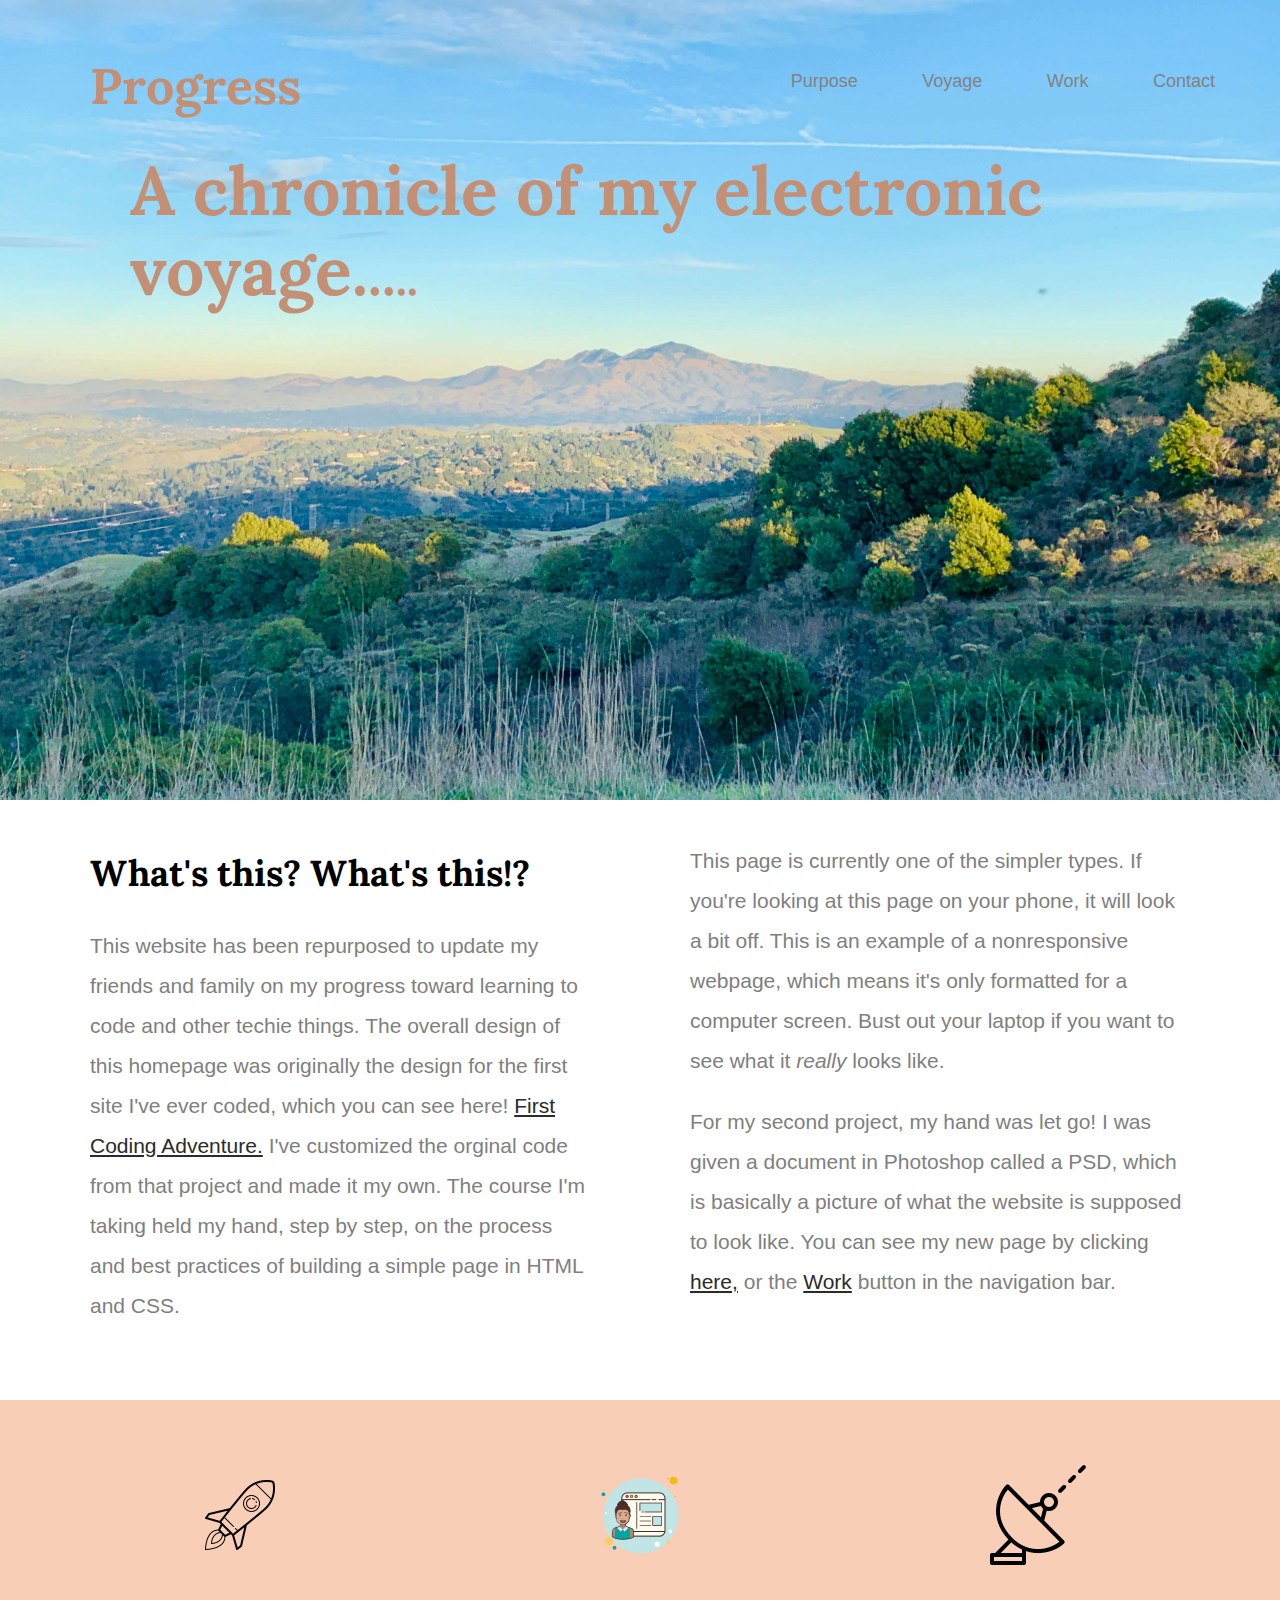
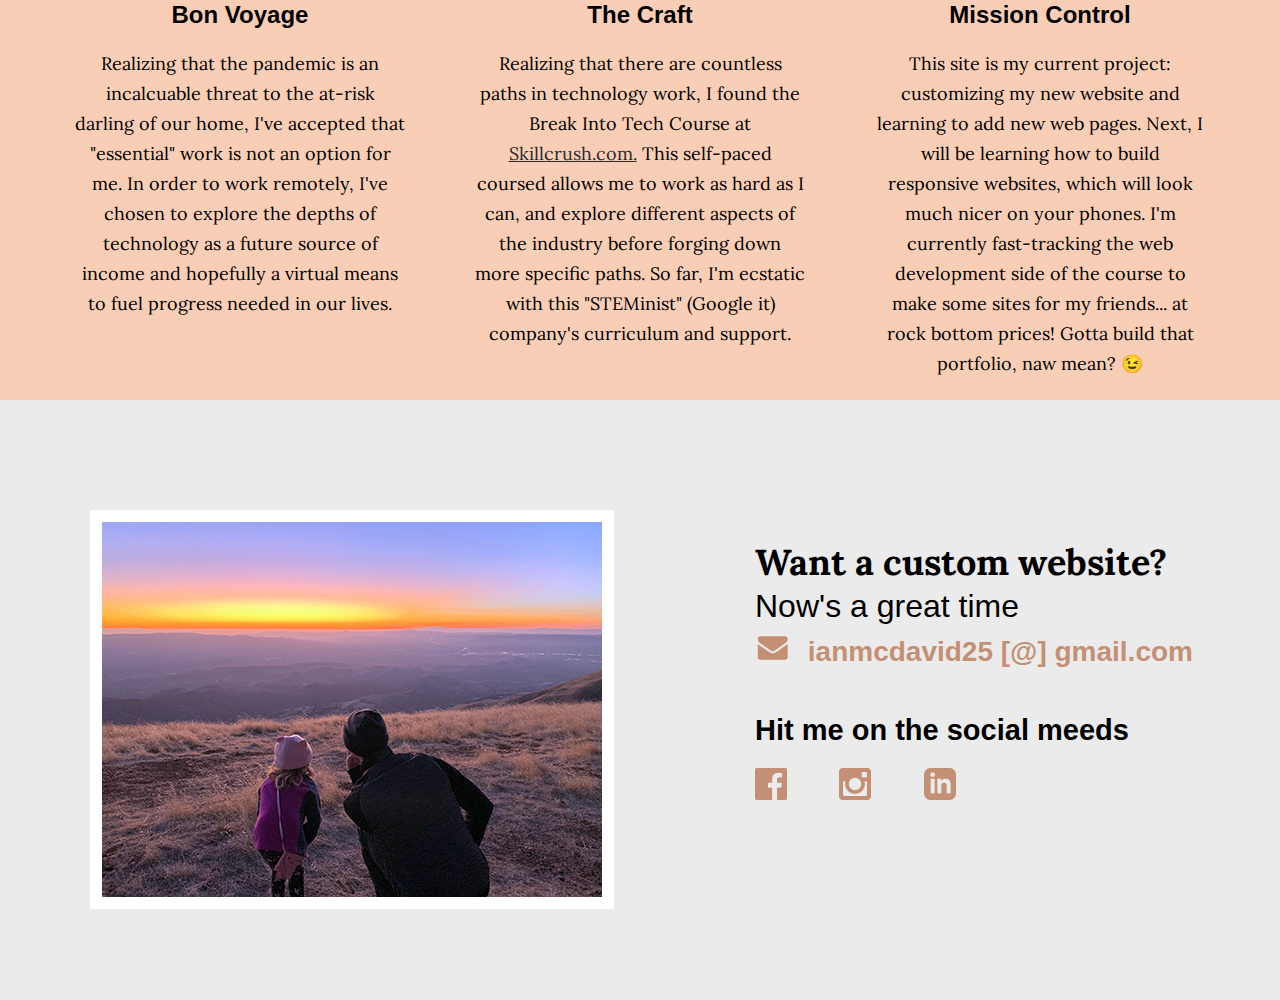
<file: index.html>
<!doctype html>
<html lang="en">
    <head>
        <meta charset="utf-8">
        <title>Progress | Home</title>
        <link rel="stylesheet" href="css/normalize.css">
        <link rel="stylesheet" href="css/main.css">
        <link href='https://fonts.googleapis.com/css?family=Source+Sans+Pro:400,700' rel='stylesheet' type='text/css'>
        <link href="https://fonts.googleapis.com/css2?family=Lora:wght@400;700" rel="stylesheet" type=text/css>
    </head>
    <body>
        <header>
            <div class="full-width">
                <div class="half-width">
                    <h1>Progress</h1>
                </div>
                <div class="half-width">
                    <nav>
                        <ul id="nav">
                            <li><a href="#about">Purpose</a></li>
                            <li><a href="#work">Voyage</a></li>
                            <li><a href="rogue/rogue.html">Work</a></li>
                            <li><a href="#contact">Contact</a></li>
                        </ul>
                    </nav>
                </div>
                <h2>A chronicle of my electronic voyage.<span>..<small>..</small></span></h2>
            </div>
        </header>
        
        <main>
            <section id="about">
                <div class="full-width">
                    <div class="half-width">
                    <h2>What's this&quest;  What's this&excl;&quest;</h2>
                    
                    <p>This website has been repurposed to update my friends and family on my progress toward learning to code and other techie things.  The overall design of this homepage was originally the design for the first site I've ever coded, which you can see here&excl; <a href ="jubilee/jubilee.html">First Coding Adventure.</a> I've customized the orginal code from that project and made it my own.  The course I'm taking held my hand, step by step, on the process and best practices of building a simple page in HTML and CSS.</p>
                    </div>
                    <div class="half-width">
                        <p>This page is currently one of the simpler types. If you're looking at this page on your phone, it will look a bit off.  This is an example of a nonresponsive webpage, which means it's only formatted for a computer screen.  Bust out your laptop if you want to see what it <em>really</em> looks like.</p>
                        <p>For my second project, my hand was let go&excl;  I was given a document in Photoshop called a PSD, which is basically a picture of what the website is supposed to look like.  You can see my new page by clicking <a href="rogue/rogue.html">here,</a> or the <a href="#nav">Work</a> button in the navigation bar.</p>
                     
                    </div>
                </div>
            </section>
            
            <section id="work">
                <div class="full-width">
                    <div class="third-width">
                        <img src="img/icon-rocket.png" alt="Rocket icon" />
                        <h3>Bon Voyage</h3>
                        <p>Realizing that the pandemic is an incalcuable threat to the at&dash;risk darling of our home, I've accepted that &quot;essential&quot; work is not an option for me.  In order to work remotely, I've chosen to explore the depths of technology as a future source of income and hopefully a virtual means to fuel progress needed in our lives. </p>
                    </div>
                    <div class="third-width">
                        <img src="img/icon-course.png" alt="teaching icon" />
                        <h3>The Craft</h3>
                        <p>Realizing that there are countless paths in technology work, I found the Break Into Tech Course at <a href= "https://skillcrush.com">Skillcrush.com.</a>  This self-paced coursed allows me to work as hard as I can, and explore different aspects of the industry before forging down more specific paths.  So far, I'm ecstatic with this &quot;STEMinist&quot; &lpar;Google it&rpar; company's curriculum and support.</p>
                    </div>
                    <div class="third-width">
                        <img src="img/icon-dish.png" alt="dish icon" />
                        <h3>Mission Control</h3>
                        <p>This site is my current project:  customizing my new website and learning to add new web pages.  Next, I will be learning how to build responsive websites, which will look much nicer on your phones.  I'm currently fast&dash;tracking the web development side of the course to make some sites for my friends... at rock bottom prices!  Gotta build that portfolio, naw mean&quest; &#128521;</p>
                    </div>
                </div>
            </section>
            
            <footer id="contact">
                <div class="full-width">
                    <div class="half-width">
                        <img src="img/nova.jpg" alt="Nova and Ian" id="img-nova"/>
                    </div>
                    <div class="half-width">
                        <h2>Want a custom website?</h2>
                        <h3 id= "email-header">Now's a great time</h3>
                        <a href="mailto:ianmcdavid25@gmail.com"><img src="img/icon-envelope.png" alt="Email" id="envelope"/> ianmcdavid25 [@] gmail.com</a>
                        <h3 id= "socialmedia-header">Hit me on the social meeds</h3>
                        <ul>
                            <li><a href="https://www.facebook.com/imcdavid"><img src="img/icon-facebook-p.png" alt="Facebook"/></a></li>
                            <li><a href="https://www.instagram.com/ian.mcdavid/"><img src="img/icon-insta-p.png" alt="Instagram"/></a></li>
                            <li><a href="https://www.linkedin.com/in/ian-mcdavid-21342791"><img src="img/icon-linkedin-p.png" alt="LinkedIn"/></a></li>
                        </ul>
                    </div>
                </div>
            </footer>
        </main>
    </body>
</html>
</file>
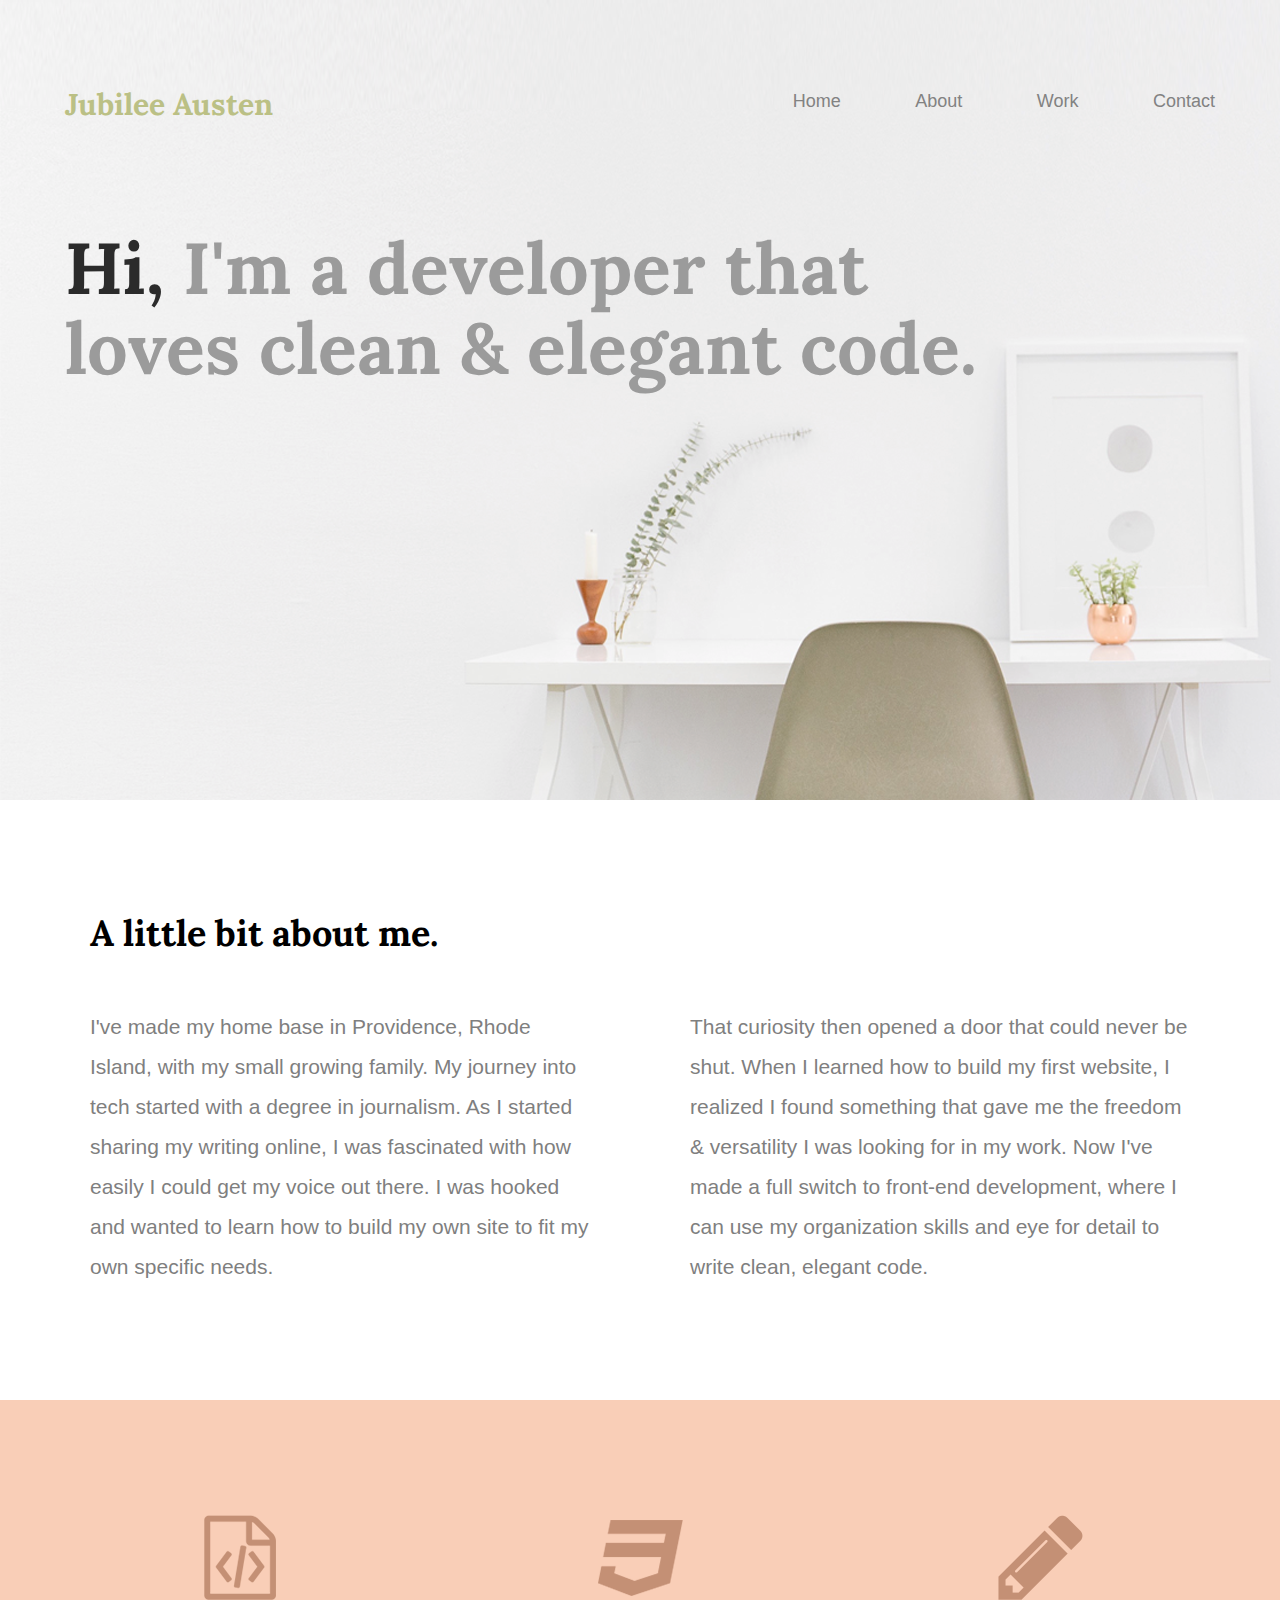
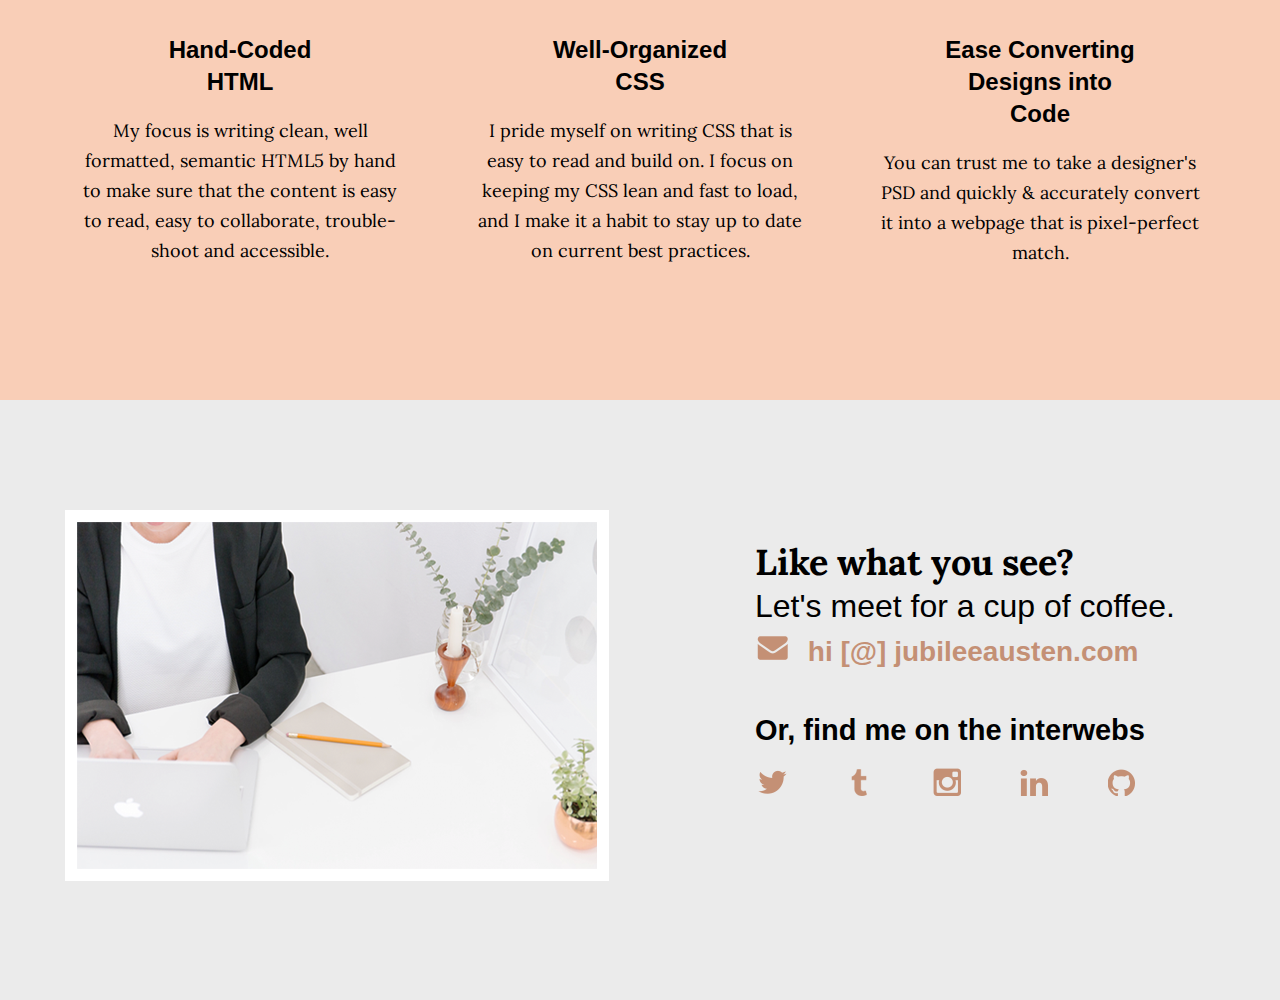
<file: jubilee/jubilee.html>
<!doctype html>
<html lang="en">
    <head>
        <meta charset="utf-8">
        <title>Jubilee Austen | Portfolio</title>
        <link rel="stylesheet" href="../css/normalize.css">
        <link rel="stylesheet" href="../css/jubilee.css">
        <link href='https://fonts.googleapis.com/css?family=Source+Sans+Pro:400,700' rel='stylesheet' type='text/css'>
        <link href="https://fonts.googleapis.com/css2?family=Lora:wght@400;700" rel="stylesheet" type=text/css>
    </head>
    <body>
        <header>
            <div class="full-width">
                <div class="half-width">
                    <h1>Jubilee Austen</h1>
                </div>
                <div class="half-width">
                    <nav>
                        <ul>
                            <li><a href="../index.html">Home</a></li>
                            <li><a href="#about">About</a></li>
                            <li><a href="#work">Work</a></li>
                            <li><a href="#contact">Contact</a></li>
                        </ul>
                    </nav>
                </div>
                <h2><span>Hi,</span> I'm a developer that loves clean &amp; elegant code.</h2>
            </div>
        </header>
        
        <main>
            <section id="about">
                <div class="full-width">
                    <h2>A little bit about me.</h2>
                    <div class="half-width">
                        <p>I've made my home base in Providence, Rhode Island, with my small growing family.  My journey into tech started with a degree in journalism.  As I started sharing my writing online, I was fascinated with how easily I could get my voice out there.  I was hooked and wanted to learn how to build my own site to fit my own specific needs.</p>
                    </div>
                    <div class="half-width">
                        <p>That curiosity then opened a door that could never be shut.  When I learned how to build my first website, I realized I found something that gave me the freedom &amp; versatility I was looking for in my work.  Now I've made a full switch to front-end development, where I can use my organization skills and eye for detail to write clean, elegant code.</p>
                    </div>
                </div>
            </section>
            
            <section id="work">
                <div class="full-width">
                    <div class="third-width">
                        <img src="../img/icon-html.png" alt="HTML icon" />
                        <h3>Hand-Coded HTML</h3>
                        <p>My focus is writing clean, well formatted, semantic HTML5 by hand to make sure that the content is easy to read, easy to collaborate, trouble-shoot and accessible.</p>
                    </div>
                    <div class="third-width">
                        <img src="../img/icon-css.png" alt="CSS icon" />
                        <h3>Well-Organized CSS</h3>
                        <p>I pride myself on writing CSS that is easy to read and build on.  I focus on keeping my CSS lean and fast to load, and I make it a habit to stay up to date on current best practices.</p>
                    </div>
                    <div class="third-width">
                        <img src="../img/pencil-icon.png" alt="pencil icon" />
                        <h3>Ease Converting Designs into Code</h3>
                        <p>You can trust me to take a designer's PSD and quickly &amp; accurately convert it into a webpage that is pixel-perfect match.</p>
                    </div>
                </div>
            </section>
            
            <footer id="contact">
                <div class="full-width">
                    <div class="half-width">
                        <img src="../img/contact.png" alt="contact" id="contact-img"/>
                    </div>
                    <div class="half-width">
                        <h2>Like what you see?</h2>
                        <h3 id= "email-header">Let's meet for a cup of coffee.</h3>
                        <a href="mailto:hi@jubileeausten.com"><img src="../img/icon-envelope.png" alt="Email" id="envelope"/> hi [@] jubileeausten.com</a>
                        <h3 id= "socialmedia-header"> Or, find me on the interwebs</h3>
                        <ul>
                            <li><a href="https://www.nonexistenttwitteraccount.com"><img src="../img/icon-twitter.png" alt="Twitter"/></a></li>
                            <li><a href="https://www.nonexistenttumblraccount.com"><img src="../img/icon-tumblr.png" alt="Tumblr"/></a></li>
                            <li><a href="https://www.instagram.com/ian.mcdavid/"><img src="../img/icon-instagram.png" alt="Instagram"/></a></li>
                            <li><a href="https://www.linkedin.com/in/ian-mcdavid-21342791"><img src="../img/icon-linkedin.png" alt="LinkedIn"/></a></li>
                            <li><a href="https://www.nonexistentgithubaccount.com"><img src="../img/icon-github.png" alt="Github"/></a></li>
                        </ul>
                    </div>
                </div>
            </footer>
        </main>
    </body>
</html>
</file>
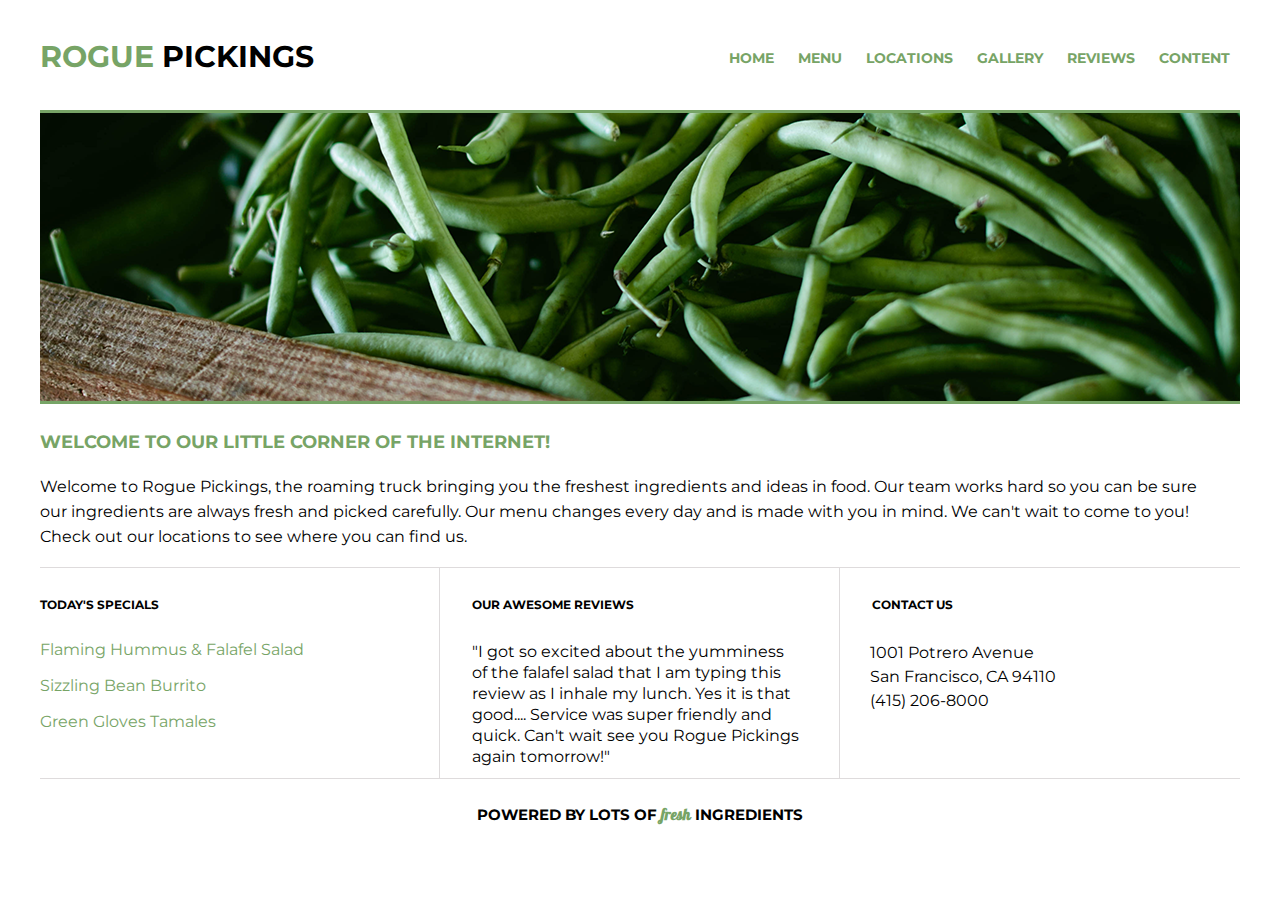
<file: rogue/rogue.html>
<!doctype html>
<html lang="en">
    <head>
        <meta charset="utf-8">
        <title>Rogue Pickings</title>
        <link rel="stylesheet" href="../css/normalize.css">
        <link rel="stylesheet" href="../css/rogue.css">
        <link href="https://fonts.googleapis.com/css2?family=Montserrat:wght@400;700&display=swap" rel="stylesheet" type=text/css>
        <link href="https://fonts.googleapis.com/css2?family=Galada&display=swap" rel="stylesheet">
    </head>
    
    <body id="body-rogue">
        <div id="header-rogue">
            <div class="full-width-rogue">
                <div id="title">
                    <h3><span>Rogue</span> Pickings</h3>
                </div>
                <div id="nav-rogue">
                    <ul>
                        <li><a href= "../index.html">Home</a></li>
                        <li><a href= "menu.html">Menu</a></li>
                        <li><a href= "locations.html">Locations</a></li>
                        <li><a href= "gallery.html">Gallery</a></li>
                        <li><a href= "reviews.html">Reviews</a></li>
                        <li><a href= "content.html">Content</a></li>
                    </ul>
                </div>
            </div>    
        </div>
        
        <main>
            <div class="full-width-rogue">
                <div id="pic">
                    <img src="../img/hero-rogue.png" alt="Fresh Produce"/>
                </div>

                <div id="welcome">
                    <h2>Welcome to our little corner of the internet&excl;</h2>
                    <p>Welcome to Rogue Pickings, the roaming truck bringing you the freshest ingredients and ideas in food.  Our team works hard so you can be sure our ingredients are always fresh and picked carefully.  Our menu changes every day and is made with you in mind.  We can't wait to come to you&excl;  Check out our locations to see where you can find us.</p>
                </div>
            </div>
            
            <div class="full-width-rogue">
                <div class="third-width-rogue">
                    <div id="specials">
                        <h5>Today's specials</h5>
                        <ul>
                            <li>Flaming Hummus &amp; Falafel Salad</li>
                            <li><br></li>
                            <li>Sizzling Bean Burrito</li>
                            <li><br></li>
                            <li>Green Gloves Tamales</li>
                        </ul>
                    </div>
                </div>
                <div class="borders">
                </div>
                <div class="third-width-rogue">
                    <div id="reviews">
                        <h5>Our awesome reviews</h5>                            
                        <p>"I got so excited about the yumminess of the falafel salad that I am typing this review as I inhale my lunch.  Yes it is that good....  Service was super friendly and quick.  Can't wait see you Rogue Pickings again tomorrow&excl;"</p>
                    </div>
                </div>
                <div class="borders">
                </div>
                <div class="third-width-rogue">
                    <div id="contact-rogue">
                        <h5>Contact us</h5>
                        <ul>
                            <li>1001 Potrero Avenue</li>
                            <li>San Francisco, CA 94110</li>
                            <li>&lpar;415&rpar; 206&dash;8000</li>
                        </ul>
                    </div>                    
                </div>
            </div>
        </main>
        <div class= "full-width-rogue">
            <div id= "footer-rogue">
                <h3>Powered by lots of <span>fresh</span> ingredients</h3>
            </div>
        </div>
    </body>
</html>
</file>
<file: css/main.css>
/***** BASE STYLES *****/

#body {
    font-family: 'Source Sans Pro', sans-serif;
    color: #2b2b2b;
}

#about, #work, #contact {
    height: 600px;
}

/***** GRID *****/

.full-width {
    width: 1200px;
    margin: 0 auto;
}

.half-width {
    width: 600px;
    float: left;
}

.third-width {
    width: 400px;
    float: left;
}

/***** HEADER SECTION ****/

header {
    height: 800px;
    background: url('../img/hero-ian.jpg') no-repeat 0px 0px white;
    background-size: cover;
}

header h1 { 
    padding: 20px 0 0 50px;
    font-family: 'Lora', serif;
    font-size: 50px;
    color: #c49075;
}

header h2 {
    width: 950px;
    clear: both;
    font-family: 'Lora', serif;
    font-size: 68px;
    line-height: 80px;
    color: #c49075;
    padding: 0 0 0 90px;

}

header h2 span {
    font-size: 58px;
}

/**** NAV SECTION ****/

nav {
    float: right; 
    padding: 55px 25px 0;
}

nav ul li{
    display: inline-block;
}

nav ul li a {
    text-transform: capitalize;
    text-decoration: none;
    font-size: 18px;    
    color: #828282;
    padding-left: 60px; 
}

/***** ABOUT SECTION ****/

#about .full-width {
    padding: 20px 0;
}

#about h2 {
    font-family: 'Lora', serif;
    font-size: 36px;
    padding-left: 50px;
}

#about p {
    font-size: 21px;
    color: #7f7f7f;
    line-height: 40px;
    padding-left: 50px;
    padding-right: 50px;
}

#about p a {
    color: #2b2b2b
}

/**** WORK SECTION ****/

#work {
    background-color: #f9ceb7;
    text-align: center;
}

#work .full-width {
    padding: 65px 0;
}

#work img {
    padding-bottom: 30px;
}

#work h3 {
    font-size: 24px;
    line-height: 32px;
    width: 190px;
    margin: 0 auto;
}

#work p {
    font-family: 'Lora', serif;
    font-size: 18px;
    line-height: 30px;
    padding: 0 35px;
}

#work p a {
    color: #2b2b2b;
}

/**** CONTACT SECTIION ****/

#contact {
    background-color: #ebebeb;
}

#contact .full-width {
    padding: 110px 0;
}

#contact #img-nova {
    margin-left: 50px;
    border: 12px solid #ffffff;
}

#contact h2, #contact #email-header, #contact #socialmedia-header, #contact ul {
    padding-left: 115px;
}

#contact #envelope {
    padding: 0 10px 0 115px;
}

#contact h2 {
    font-family: 'Lora', serif;
    font-size: 36px;
    line-height: 44px;
}

#contact #email-header{
    font-size: 32px;
    font-weight: 400;
    line-height: 44px;
    margin: -30px 0 5px 0;
}

#contact #socialmedia-header {
    font-weight: 700;
    font-size: 29px;
    line-height: 44px;
    margin: 40px 0 0 0;
}

#contact a {
    text-decoration: none;
    color: #c49075;
    font-weight: 700;
    font-size: 28px;
}

#contact ul {
    list-style: none;
}

#contact ul li {
     display: inline-block;
}

#contact ul img {
    font-size: 32px;
    padding-right: 48px;
}
</file>
<file: css/jubilee.css>
/***** BASE STYLES *****/

#body {
    font-family: 'Source Sans Pro', sans-serif;
    color: #2b2b2b;
}

#about, #work, #contact {
    height: 600px;
}

/***** GRID *****/

.full-width {
    width: 1200px;
    margin: 0 auto;
}

.half-width {
    width: 600px;
    float: left;
}

.third-width {
    width: 400px;
    float: left;
}

/***** HEADER SECTION ****/

header {
    height: 800px;
    background: url('../img/hero.png') no-repeat 0px 0px white;
    background-size: cover;
}

header h1 { 
    padding: 65px 0 65px 25px;
    font-family: 'Lora', serif;
    font-size: 30px;
    color: #bbc085;
}

header h2 {
    width: 950px;
    clear: both;
    font-family: 'Lora', serif;
    font-size: 72px;
    line-height: 80px;
    color: #9b9b9b;
    padding: 20px 0 20px 25px;
}

header h2 span {
    color: #2b2b2b;
}

/**** NAV SECTION ****/

nav {
    float: right; 
    padding: 75px 25px;
}

nav ul li{
    display: inline-block;
}

nav ul li a {
    text-transform: capitalize;
    text-decoration: none;
    font-size: 18px;    
    color: #828282;
    padding-left: 70px; 
}

/***** ABOUT SECTION ****/

#about .full-width {
    padding: 80px 0;
}

#about h2 {
    font-family: 'Lora', serif;
    font-size: 36px;
    padding-left: 50px;
}

#about p {
    font-size: 21px;
    color: #7f7f7f;
    line-height: 40px;
    padding-left: 50px;
    padding-right: 50px;
}

/**** WORK SECTION ****/

#work {
    background-color: #f9ceb7;
    text-align: center;
}

#work .full-width {
    padding: 115px 0;
}

#work img {
    padding-bottom: 30px;
}

#work h3 {
    font-size: 24px;
    line-height: 32px;
    width: 190px;
    margin: 0 auto;
}

#work p {
    font-family: 'Lora', serif;
    font-size: 18px;
    line-height: 30px;
    padding: 0 35px;
}

/**** CONTACT SECTIION ****/

#contact {
    background-color: #ebebeb;
}

#contact .full-width {
    padding: 110px 0;
}

#contact img#contact-img {
    margin-left: 25px;
    border: 12px solid #ffffff;
}

#contact h2, #contact #email-header, #contact #socialmedia-header, #contact ul {
    padding-left: 115px;
}

#contact #envelope {
    padding: 0 10px 0 115px;
}

#contact h2 {
    font-family: 'Lora', serif;
    font-size: 36px;
    line-height: 44px;
}

#contact #email-header{
    font-size: 32px;
    font-weight: 400;
    line-height: 44px;
    margin: -30px 0 5px 0;
}

#contact #socialmedia-header {
    font-weight: 700;
    font-size: 29px;
    line-height: 44px;
    margin: 40px 0 0 0;
}

#contact a {
    text-decoration: none;
    color: #c49075;
    font-weight: 700;
    font-size: 28px;
}

#contact ul {
    list-style: none;
}

#contact ul li {
     display: inline-block;
}

#contact ul img {
    font-size: 32px;
    padding-right: 48px;
}
</file>
<file: css/rogue.css>
/*---------------------------- ROGUE PICKINGS CSS -------------------------------*/

/**** BASE STYLES ****/
#body-rogue {
    font-family: 'Montserrat', sans-serif;
    color: black;
    background-color: white;
}

/***** GRID *****/

.full-width-rogue {
    width: 1200px;
    margin: 0 auto;
}

.third-width-rogue {
    width: 399px;
    margin: 0 auto -5px;
    float: left;
}

.borders {
    margin: 0;
    padding: 0;
    border-right: 1px solid #dedbdc;
    float: left;
    height: 210px;
}

/***** HEADER ****/

#header-rogue {
    height: 110px;
    font-weight: bold;
    line-height: 23px;
    text-transform: uppercase;
}

#title h3 {
    font-size: 30px;
    float: left;
    padding-top: 15px;
}

#title h3 span {
    color: #77a466;
}

/**** NAV ****/
#nav-rogue {
    float: right;
    margin: 30px 10px 0 0;
}

#nav-rogue  ul li {
    display: inline-block;

}

#nav-rogue ul li a {
    text-decoration: none;
    font-size: 14px;    
    color: #77a466;
    padding-left: 19px;
}



/**** TOP ****/
#pic {
    border-top: 3px solid #77a466;
    border-bottom: 3px solid #77a466;
    height: 288px;
    margin-bottom: 5px;
}

#welcome h2 {
    font-size: 18px;
    line-height: 23px;
    font-weight: bold;
    text-transform: uppercase;
    color: #77a466;
    margin-top: 27px;
}

#welcome p {
    font-size: 16px;
    line-height: 25px;
    padding: 5px 30px 18px 0;
    border-bottom: 1px solid #dedbdc;
    margin: 0;
}

/**** BOTTOM ****/

#specials h5, #reviews h5, #contact-rogue h5 {
    font-size: 12px;
    text-transform: uppercase;
    line-height: 25pt;
    
}

#reviews h5, #contact-rogue h5 {
    padding-left: 32px;
}

#specials ul {
    padding: 0;
    margin: 0;
}

#specials ul li {
    font-size: 16px;
    line-height: 18px;
    color: #77a466;
    list-style-type: none;
}


#reviews p {
    font-size: 16px;
    line-height: 21px;
    padding-left: 32px;
    padding-right: 38px;
}

#contact-rogue ul {
    padding-left: 30px;
}

#contact-rogue ul li {
    font-size: 16px;
    line-height: 24px;
    list-style-type: none;

}

/**** FOOTER ****/

#footer-rogue {
    font-weight: bold;
    font-size: 13px;
    text-transform: uppercase;
    clear: both;
    text-align: center;
    border-top: 1px solid #dedbdc;
    margin: 0;
    padding: 9px;
}

#footer-rogue span {
    font-family: 'Galada', cursive;
    color: #77a466;
    text-transform: lowercase;
}
</file>
